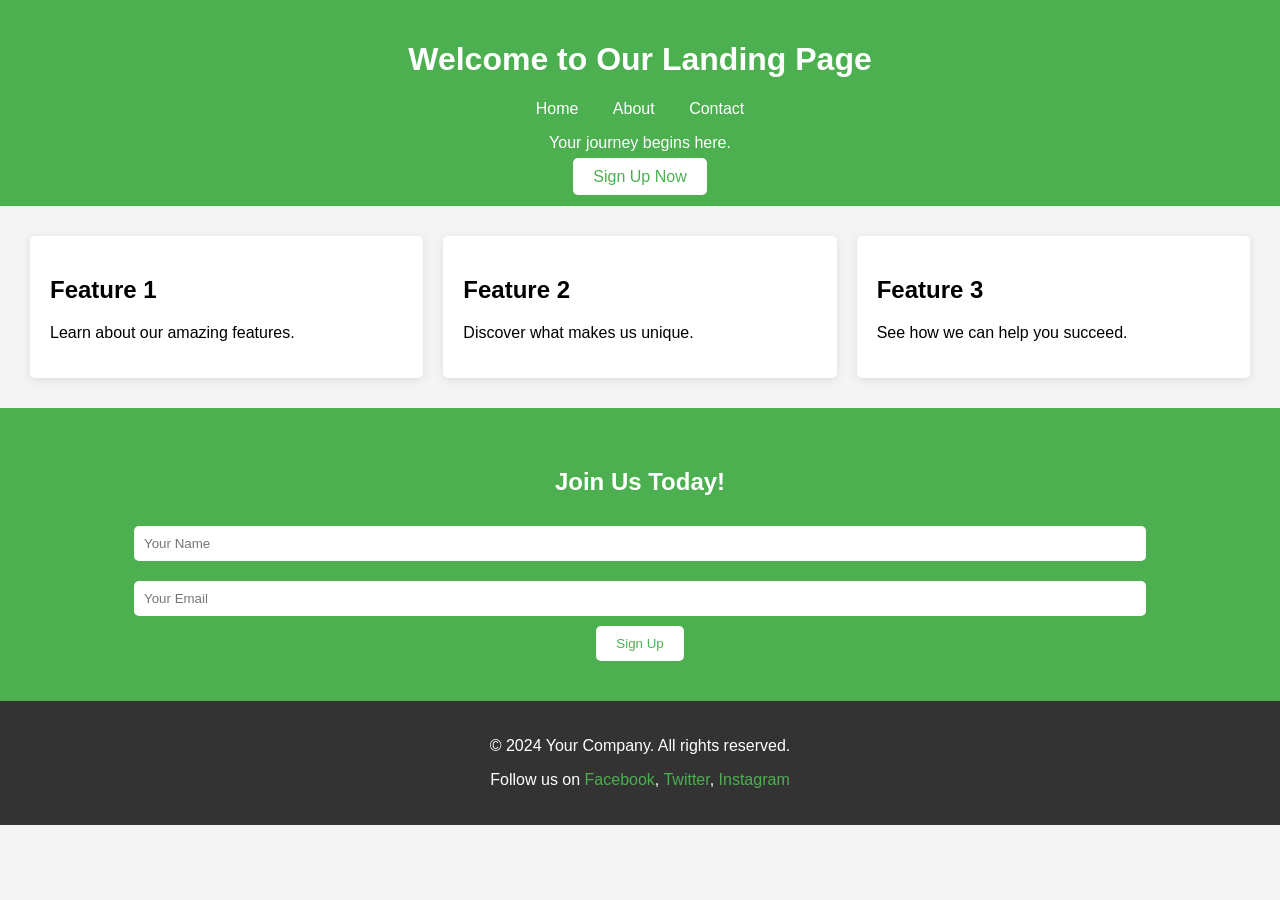
<file: task1/index.html>
<!DOCTYPE html>
<html lang="en">
<head>
    <meta charset="UTF-8">
    <meta name="viewport" content="width=device-width, initial-scale=1.0">
    <title>Home - Landing Page</title>
    <link rel="stylesheet" href="styles.css">
</head>
<body>
    <header>
        <h1>Welcome to Our Landing Page</h1>
        <nav>
            <a href="index.html">Home</a>
            <a href="about.html">About</a>
            <a href="contact.html">Contact</a>
        </nav>
        <p>Your journey begins here.</p>
        <a href="#signup" class="cta-button">Sign Up Now</a>
    </header>

    <section class="features">
        <div class="feature">
            <h2>Feature 1</h2>
            <p>Learn about our amazing features.</p>
        </div>
        <div class="feature">
            <h2>Feature 2</h2>
            <p>Discover what makes us unique.</p>
        </div>
        <div class="feature">
            <h2>Feature 3</h2>
            <p>See how we can help you succeed.</p>
        </div>
    </section>

    <section class="signup" id="signup">
        <h2>Join Us Today!</h2>
        <form>
            <input type="text" placeholder="Your Name" required>
            <input type="email" placeholder="Your Email" required>
            <button type="submit">Sign Up</button>
        </form>
    </section>

    <footer>
        <p>&copy; 2024 Your Company. All rights reserved.</p>
        <p>Follow us on 
            <a href="#">Facebook</a>, 
            <a href="#">Twitter</a>, 
            <a href="#">Instagram</a>
        </p>
    </footer>
</body>
</html>
</file>
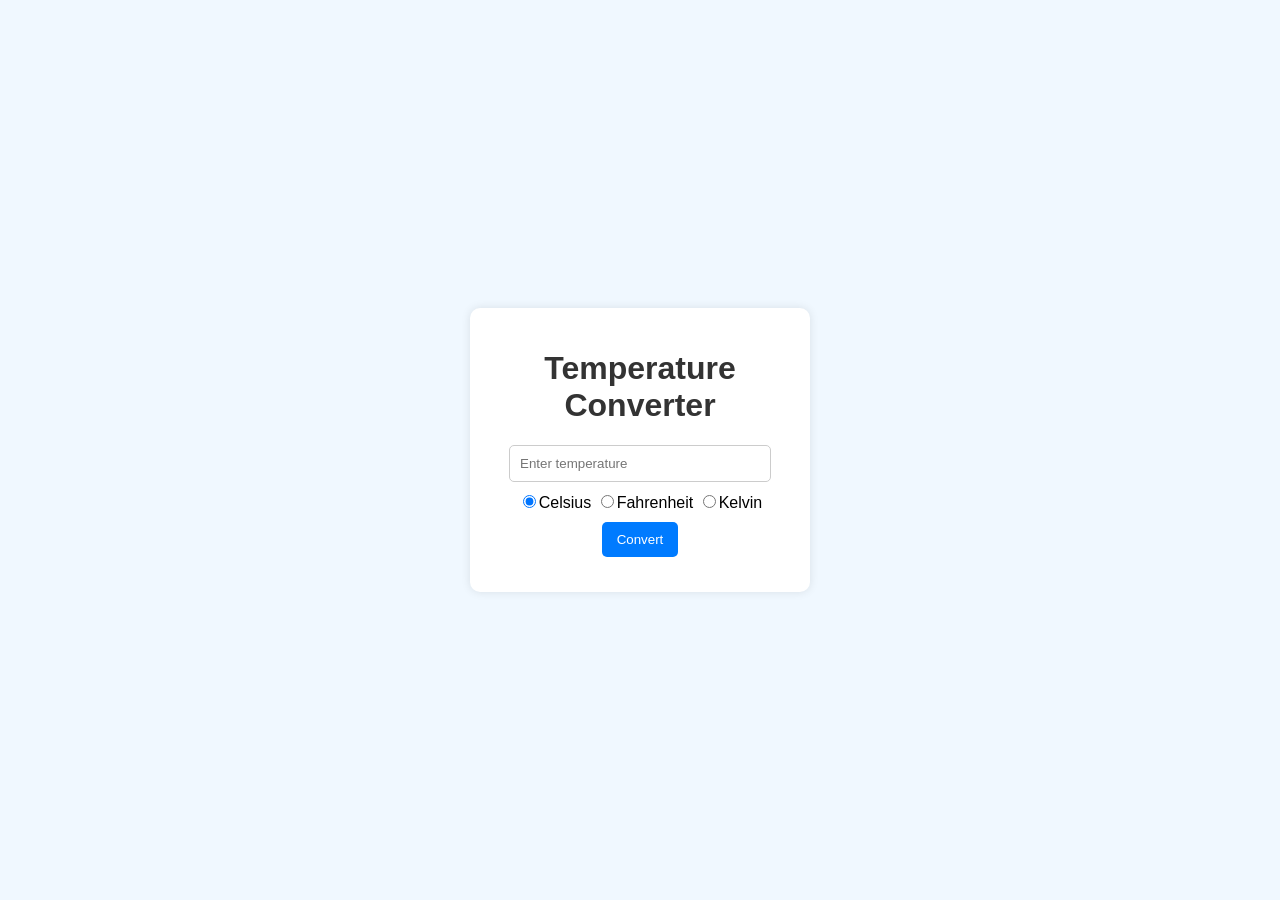
<file: temperature/index.html>
<!DOCTYPE html>
<html lang="en">
<head>
    <meta charset="UTF-8">
    <meta name="viewport" content="width=device-width, initial-scale=1.0">
    <link rel="stylesheet" href="styles.css">
    <title>Temperature Converter</title>
</head>
<body>
    <div class="container">
        <h1>Temperature Converter</h1>
        <input type="number" id="temperatureInput" placeholder="Enter temperature" required>
        <div class="unit-selection">
            <label>
                <input type="radio" name="unit" value="Celsius" checked>Celsius
            </label>
            <label>
                <input type="radio" name="unit" value="Fahrenheit">Fahrenheit
            </label>
            <label>
                <input type="radio" name="unit" value="Kelvin">Kelvin
            </label>
        </div>
        <button id="convertBtn">Convert</button>
        <div id="result" class="result"></div>
    </div>
    <script src="script.js"></script>
</body>
</html>
</file>
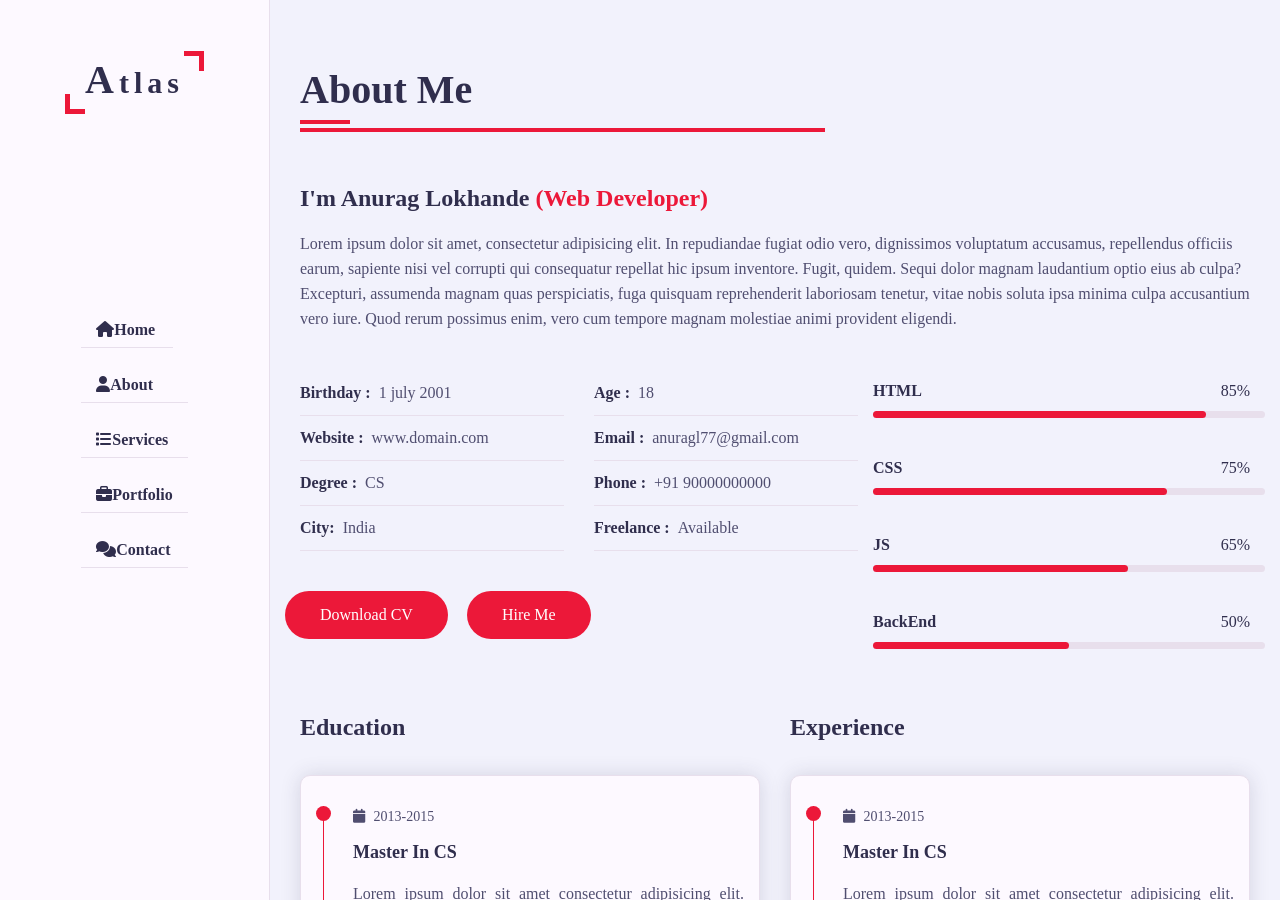
<file: PORTFOLIO/about.html>
<!DOCTYPE html>
<html lang="en">
<head>
    <meta charset="UTF-8">
    <meta http-equiv="X-UA-Compatible" content="IE=edge">
    <meta name="viewport" content="width=device-width, initial-scale=1.0">
    <title>Document</title>
    <link rel="stylesheet" href="css/style.css">
    <link rel="stylesheet" href="css/skins/color-1.css">
    <link rel="stylesheet" href="https://cdnjs.cloudflare.com/ajax/libs/font-awesome/6.2.0/css/all.min.css">
    <!--style switcher-->
    <link rel="stylesheet" href="css/skins/color-1.css" class="alternate-style" title="color-1" disabled>
    <link rel="stylesheet" href="css/skins/color-2.css" class="alternate-style" title="color-2" disabled>
    <link rel="stylesheet" href="css/skins/color-3.css" class="alternate-style" title="color-3" disabled>
    <link rel="stylesheet" href="css/skins/color-4.css" class="alternate-style" title="color-4" disabled>
    <link rel="stylesheet" href="css/skins/color-5.css" class="alternate-style" title="color-5" disabled>
    <link rel="stylesheet" href="css/style-switcher.css">
</head>
<body>
     <!--Aside Start-->
     <div class="aside">
        <div class="logo">
            <a href=""><span>A</span>tlas</a>
        </div>
        <div class="nav-toggler">
            <span></span>
        </div>
        <ul class="nav">
            <li><a href="index.html" class="active"><i class="fa fa-home"></i>Home</a></li>
            <li><a href="about.html"><i class="fa fa-user"></i>About</a></li>
            <li><a href="services.html"><i class="fa fa-list"></i>Services</a></li>
            <li><a href="portfolio.html"><i class="fa fa-briefcase"></i>Portfolio</a></li>
            <li><a href="contact.html"><i class="fa fa-comments"></i>Contact</a></li>
        </ul>
    </div>
   
      <!--About Section Start-->
      <section class="about section" id="about">
        <div class="container">
            <div class="row">
                <div class="section-title padd-15">
                    <h2>About Me</h2>
                </div>
            </div>
            <div class="row">
                <div class="about-content padd-15">
                    <div class="row">
                        <div class="about-text padd-15">
                            <h3>I'm Anurag Lokhande <span>(Web Developer)</span></h3>
                            <p>Lorem ipsum dolor sit amet, consectetur adipisicing elit. In repudiandae fugiat odio vero, dignissimos voluptatum accusamus, repellendus officiis earum, sapiente nisi vel corrupti qui consequatur repellat hic ipsum inventore. Fugit, quidem. Sequi dolor magnam laudantium optio eius ab culpa? Excepturi, assumenda magnam quas perspiciatis, fuga quisquam reprehenderit laboriosam tenetur, vitae nobis soluta ipsa minima culpa accusantium vero iure. Quod rerum possimus enim, vero cum tempore magnam molestiae animi provident eligendi.</p> </div>
                    </div>
                    <div class="row">
                        <div class="personal-info padd-15">
                            <div class="row">
                                <div class="info-item padd-15">
                                    <p>Birthday : <span>1 july 2001</span></p>
                                </div>
                                <div class="info-item padd-15">
                                    <p>Age : <span>18</span></p>
                                </div>
                                <div class="info-item padd-15">
                                    <p>Website : <span>www.domain.com</span></p>
                                </div>
                                <div class="info-item padd-15">
                                    <p>Email : <span>anuragl77@gmail.com</span></p>
                                </div>
                                <div class="info-item padd-15">
                                    <p>Degree : <span>CS</span></p>
                                </div>
                                <div class="info-item padd-15">
                                    <p>Phone : <span>+91 90000000000</span></p>
                                </div>
                                <div class="info-item padd-15">
                                    <p>City: <span>India</span></p>
                                </div>
                                <div class="info-item padd-15">
                                    <p>Freelance : <span>Available</span></p>
                                </div>
                            </div>
                            <div class="row">
                                <div class="buttons">
                                    <a href="#" class="btn">Download CV</a>
                                    <a href="contact.html" class="btn hire-me">Hire Me</a>
                                </div>
                            </div>
                        </div>
                        <div class="skills padd-15">
                            <div class="row">
                                <div class="skill-item">
                                    <h5>HTML</h5>
                                    <div class="progress">
                                        <div class="progress-in" style="width:85%;"></div>
                                        <div class="skill-percent padd-15">85%</div>
                                    </div>
                                </div>
                            </div>


                            <div class="row">
                                <div class="skill-item">
                                    <h5>CSS</h5>
                                    <div class="progress">
                                        <div class="progress-in" style="width: 75%;"></div>
                                        <div class="skill-percent padd-15">75%</div>
                                    </div>
                                </div>
                            </div>


                            <div class="row">
                                <div class="skill-item">
                                    <h5>JS</h5>
                                    <div class="progress">
                                        <div class="progress-in" style="width: 65%;"></div>
                                        <div class="skill-percent padd-15">65%</div>
                                    </div>
                                </div>
                            </div>


                            <div class="row">
                                <div class="skill-item">
                                    <h5>BackEnd</h5>
                                    <div class="progress">
                                        <div class="progress-in" style="width: 50%;"></div>
                                        <div class="skill-percent padd-15">50%</div>
                                    </div>
                                </div>
                            </div>
                        </div>
                    </div>
                    <div class="row">
                        <div class="education padd-15">
                            <h3 class="title">Education</h3>
                            <div class="row">
                                <div class="timeline-box padd-15">
                                    <div class="timeline shadow-dark">
                                        <!--timeline item-->
                                        <div class="timeline-item">
                                            <div class="circle-dot"></div>
                                            <h3 class="timeline-date">
                                                <i class="fa fa-calendar"></i> 2013-2015
                                            </h3>
                                            <h4 class="timeline-title">Master in CS </h4>
                                            <p class="timeline-text">Lorem ipsum dolor sit amet consectetur
                                                adipisicing elit. Beatae, accusamus reiciendis illo ducimus enim
                                                quisquam iste earum possimus odio, provident quod veritatis
                                                corporis similique consequatur temporibus. Labore ex
                                                perspiciatis in laborum quisquam autem nihil, alias amet,
                                                tenetur, et eaque voluptas!</p>
                                        </div>
                                        <div class="timeline-item">
                                            <div class="circle-dot"></div>
                                            <h3 class="timeline-date">
                                                <i class="fa fa-calendar"></i> 2013-2015
                                            </h3>
                                            <h4 class="timeline-title">Master in CS </h4>
                                            <p class="timeline-text">Lorem ipsum dolor sit amet consectetur
                                                adipisicing elit. Beatae, accusamus reiciendis illo ducimus enim
                                                quisquam iste earum possimus odio, provident quod veritatis
                                                corporis similique consequatur temporibus. Labore ex
                                                perspiciatis in laborum quisquam autem nihil, alias amet,
                                                tenetur, et eaque voluptas!</p>
                                        </div>
                                        <div class="timeline-item">
                                            <div class="circle-dot"></div>
                                            <h3 class="timeline-date">
                                                <i class="fa fa-calendar"></i> 2013-2015
                                            </h3>
                                            <h4 class="timeline-title">Master in CS </h4>
                                            <p class="timeline-text">Lorem ipsum dolor sit amet consectetur
                                                adipisicing elit. Beatae, accusamus reiciendis illo ducimus enim
                                                quisquam iste earum possimus odio, provident quod veritatis
                                                corporis similique consequatur temporibus. Labore ex
                                                perspiciatis in laborum quisquam autem nihil, alias amet,
                                                tenetur, et eaque voluptas!</p>
                                        </div>
                                    </div>
                                </div>
                            </div>
                        </div>
                        <div class="experience padd-15">
                            <h3 class="title">Experience</h3>

                            <div class="row">
                                <div class="timeline-box padd-15">
                                    <div class="timeline shadow-dark">
                                        <!--timeline item-->
                                        <div class="timeline-item">
                                            <div class="circle-dot"></div>
                                            <h3 class="timeline-date">
                                                <i class="fa fa-calendar"></i> 2013-2015
                                            </h3>
                                            <h4 class="timeline-title">Master in CS </h4>
                                            <p class="timeline-text">Lorem ipsum dolor sit amet consectetur
                                                adipisicing elit. Beatae, accusamus reiciendis illo ducimus enim
                                                quisquam iste earum possimus odio, provident quod veritatis
                                                corporis similique consequatur temporibus. Labore ex
                                                perspiciatis in laborum quisquam autem nihil, alias amet,
                                                tenetur, et eaque voluptas!</p>
                                        </div>
                                        <div class="timeline-item">
                                            <div class="circle-dot"></div>
                                            <h3 class="timeline-date">
                                                <i class="fa fa-calendar"></i> 2013-2015
                                            </h3>
                                            <h4 class="timeline-title">Master in CS </h4>
                                            <p class="timeline-text">Lorem ipsum dolor sit amet consectetur
                                                adipisicing elit. Beatae, accusamus reiciendis illo ducimus enim
                                                quisquam iste earum possimus odio, provident quod veritatis
                                                corporis similique consequatur temporibus. Labore ex
                                                perspiciatis in laborum quisquam autem nihil, alias amet,
                                                tenetur, et eaque voluptas!</p>
                                        </div>
                                        <div class="timeline-item">
                                            <div class="circle-dot"></div>
                                            <h3 class="timeline-date">
                                                <i class="fa fa-calendar"></i> 2013-2015
                                            </h3>
                                            <h4 class="timeline-title">Master in CS </h4>
                                            <p class="timeline-text">Lorem ipsum dolor sit amet consectetur
                                                adipisicing elit. Beatae, accusamus reiciendis illo ducimus enim
                                                quisquam iste earum possimus odio, provident quod veritatis
                                                corporis similique consequatur temporibus. Labore ex
                                                perspiciatis in laborum quisquam autem nihil, alias amet,
                                                tenetur, et eaque voluptas!</p>
                                        </div>
                                    </div>
                                </div>
                            </div>
                        </div>
                    </div>
                </div>
            </div>
        </div>
    </section>
    <!--About Section End-->
</body>
</html>
</file>
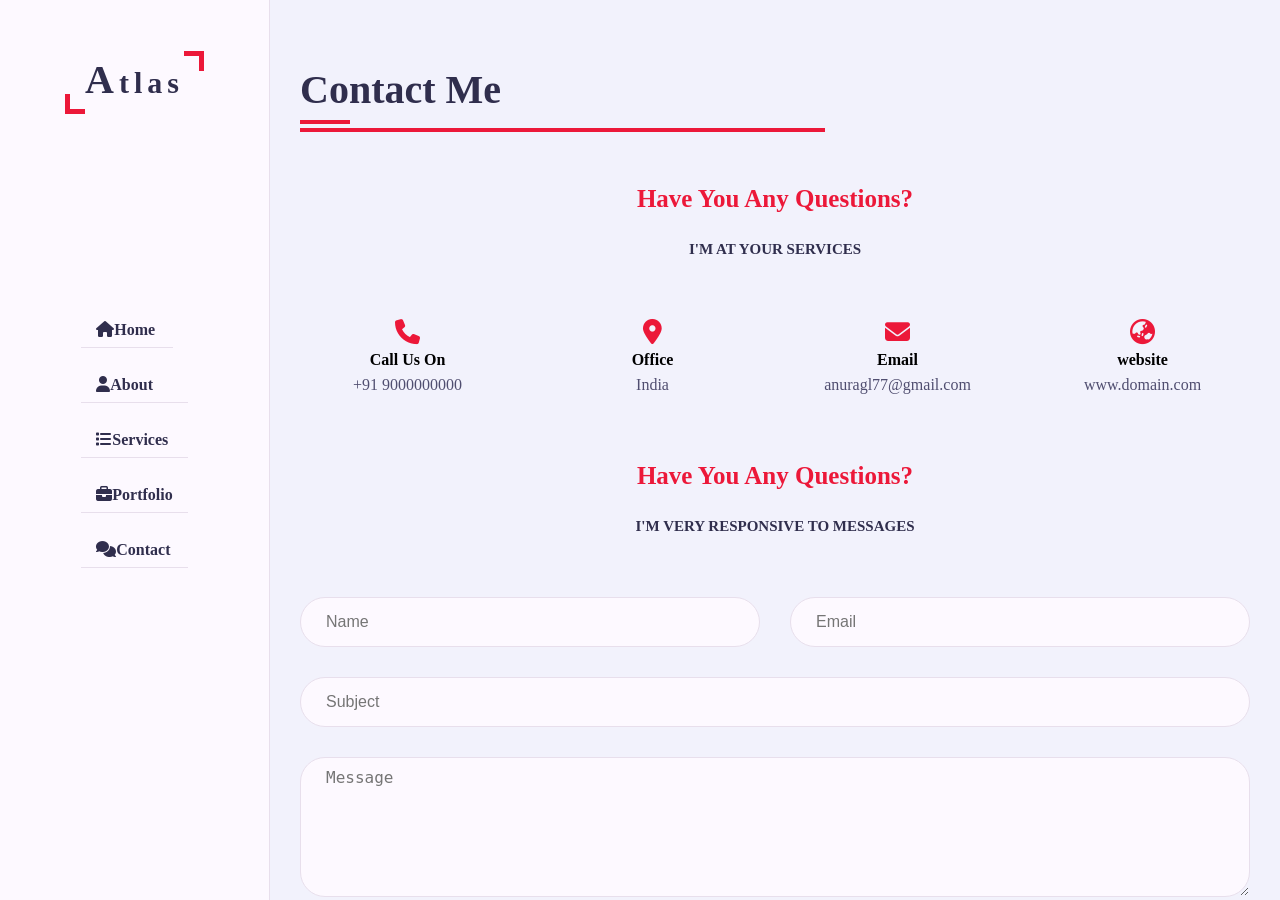
<file: PORTFOLIO/contact.html>
<!DOCTYPE html>
<html lang="en">
<head>
    <meta charset="UTF-8">
    <meta http-equiv="X-UA-Compatible" content="IE=edge">
    <meta name="viewport" content="width=device-width, initial-scale=1.0">
    <title>Document</title>
    <link rel="stylesheet" href="css/style.css">
    <link rel="stylesheet" href="css/skins/color-1.css">
    <link rel="stylesheet" href="https://cdnjs.cloudflare.com/ajax/libs/font-awesome/6.2.0/css/all.min.css">
    <!--style switcher-->
    <link rel="stylesheet" href="css/skins/color-1.css" class="alternate-style" title="color-1" disabled>
    <link rel="stylesheet" href="css/skins/color-2.css" class="alternate-style" title="color-2" disabled>
    <link rel="stylesheet" href="css/skins/color-3.css" class="alternate-style" title="color-3" disabled>
    <link rel="stylesheet" href="css/skins/color-4.css" class="alternate-style" title="color-4" disabled>
    <link rel="stylesheet" href="css/skins/color-5.css" class="alternate-style" title="color-5" disabled>
    <link rel="stylesheet" href="css/style-switcher.css">
</head>
<body>
     <!--Aside Start-->
     <div class="aside">
        <div class="logo">
            <a href=""><span>A</span>tlas</a>
        </div>
        <div class="nav-toggler">
            <span></span>
        </div>
        <ul class="nav">
            <li><a href="index.html" class="active"><i class="fa fa-home"></i>Home</a></li>
            <li><a href="about.html"><i class="fa fa-user"></i>About</a></li>
            <li><a href="services.html"><i class="fa fa-list"></i>Services</a></li>
            <li><a href="portfolio.html"><i class="fa fa-briefcase"></i>Portfolio</a></li>
            <li><a href="contact.html"><i class="fa fa-comments"></i>Contact</a></li>
        </ul>
    </div>
     <!-- Contact Section Start-->
     <section class="contact section" id="contact">
        <div class="container">
            <div class="row">
                <div class="section-title padd-15">
                    <h2>Contact Me</h2>
                </div>
            </div>
            <h3 class="contact-title padd-15">Have You Any Questions?</h3>
            <h4 class="contact-sub-title padd-15">I'M AT YOUR SERVICES</h4>
         <div class="row">
            <!--Contact info item start-->
            <div class="contact-info-item padd-15">
                <div class="icon"><i class="fa fa-phone"></i></div>
                <h4>Call Us On</h4>
                <p>+91 9000000000</p>
            </div>
              <!--Contact info item end-->
              <!--Contact info item start-->
            <div class="contact-info-item padd-15">
                <div class="icon"><i class="fa fa-map-marker-alt"></i></div>
                <h4>Office</h4>
                <p>India</p>
            </div>
              <!--Contact info item end-->
              <!--Contact info item start-->
            <div class="contact-info-item padd-15">
                <div class="icon"><i class="fa fa-envelope"></i></div>
                <h4>Email</h4>
                <p>anuragl77@gmail.com</p>
            </div>
              <!--Contact info item end-->
              <!--Contact info item start-->
            <div class="contact-info-item padd-15">
                <div class="icon"><i class="fa fa-globe-asia"></i></div>
                <h4>website</h4>
                <p>www.domain.com</p>
            </div>
              <!--Contact info item end-->
         </div>
         <h3 class="contact-title padd-15">Have You Any Questions?</h3>
         <h4 class="contact-sub-title padd-15">I'M VERY RESPONSIVE TO MESSAGES</h4>
   <!-- Contact form-->
        <div class="row">
            <div class="contact-form padd-15">
                <div class="row">
                    <div class="form-item col-6 padd-15">
                        <div class="form-group">
                            <input type="text" class="form-control" placeholder="Name">
                        </div>   
                    </div>
                    <div class="form-item col-6 padd-15">
                        <div class="form-group">
                            <input type="email" class="form-control" placeholder="Email">
                        </div>   
                    </div>
                </div>
                <div class="row">
                    <div class="form-item col-12 padd-15">
                        <div class="form-group">
                            <input type="text" class="form-control" placeholder="Subject">
                        </div>   
                    </div>
                </div>
                <div class="row">
                    <div class="form-item col-12 padd-15">
                        <div class="form-group">
                            <textarea name="" class="form-control" id="" placeholder="Message"></textarea>
                        </div>   
                    </div>
                </div>
                <div class="row">
                    <div class="form-item col-12 padd-15">
                        <button type="submit" class="btn">Send Message</button> 
                    </div>
                </div>
            </div>

        </div>              
      
        </div>
    </section>
    <!-- Contact Section End-->
</body>
</html>
</file>
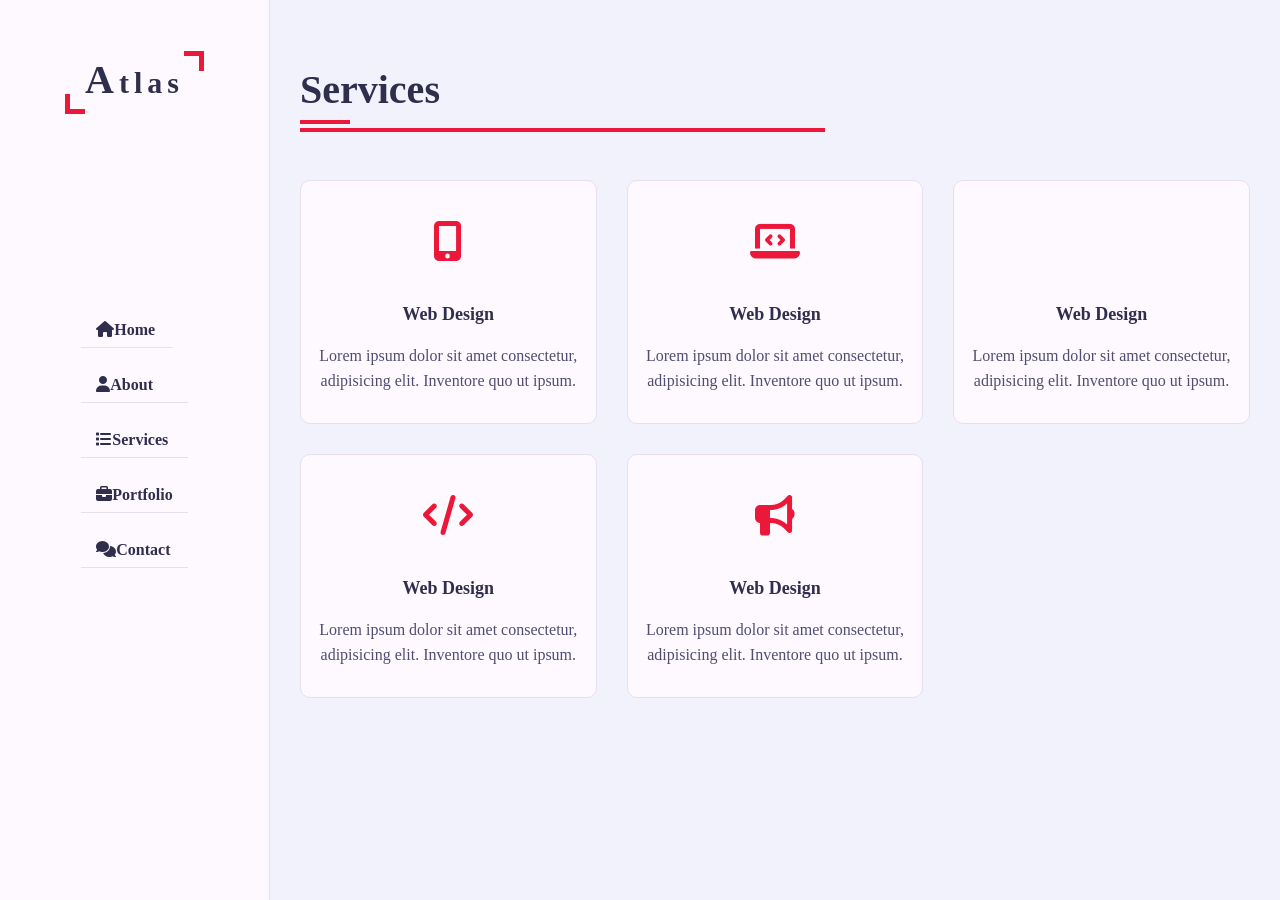
<file: PORTFOLIO/services.html>
<!DOCTYPE html>
<html lang="en">
<head>
    <meta charset="UTF-8">
    <meta http-equiv="X-UA-Compatible" content="IE=edge">
    <meta name="viewport" content="width=device-width, initial-scale=1.0">
    <title>Document</title>
    <link rel="stylesheet" href="css/style.css">
    <link rel="stylesheet" href="css/skins/color-1.css">
    <link rel="stylesheet" href="https://cdnjs.cloudflare.com/ajax/libs/font-awesome/6.2.0/css/all.min.css">
    <!--style switcher-->
    <link rel="stylesheet" href="css/skins/color-1.css" class="alternate-style" title="color-1" disabled>
    <link rel="stylesheet" href="css/skins/color-2.css" class="alternate-style" title="color-2" disabled>
    <link rel="stylesheet" href="css/skins/color-3.css" class="alternate-style" title="color-3" disabled>
    <link rel="stylesheet" href="css/skins/color-4.css" class="alternate-style" title="color-4" disabled>
    <link rel="stylesheet" href="css/skins/color-5.css" class="alternate-style" title="color-5" disabled>
    <link rel="stylesheet" href="css/style-switcher.css">
</head>
<body>
     <!--Aside Start-->
     <div class="aside">
        <div class="logo">
            <a href=""><span>A</span>tlas</a>
        </div>
        <div class="nav-toggler">
            <span></span>
        </div>
        <ul class="nav">
            <li><a href="index.html" class="active"><i class="fa fa-home"></i>Home</a></li>
            <li><a href="about.html"><i class="fa fa-user"></i>About</a></li>
            <li><a href="services.html"><i class="fa fa-list"></i>Services</a></li>
            <li><a href="portfolio.html"><i class="fa fa-briefcase"></i>Portfolio</a></li>
            <li><a href="contact.html"><i class="fa fa-comments"></i>Contact</a></li>
        </ul>
    </div>
      <!-- Services Section Start-->
      <section class="service section" id="service">
        <div class="container">
            <div class="row">
                <div class="section-title padd-15">
                    <h2>Services</h2>
                </div>
            </div>
            <div class="row">
                <!-- Service item start-->
                <div class="service-item padd-15">
                    <div class="service-item-inner">
                        <div class="icon">
                            <i class="fa fa-mobile-alt"></i>
                        </div>
                        <h4>Web Design</h4>
                        <p>Lorem ipsum dolor sit amet consectetur, adipisicing elit. Inventore quo ut ipsum.</p>
                    </div>
                </div>
                <!-- Service item end-->
                <div class="service-item padd-15">
                    <div class="service-item-inner">
                        <div class="icon">
                            <i class="fa fa-laptop-code"></i>
                        </div>
                        <h4>Web Design</h4>
                        <p>Lorem ipsum dolor sit amet consectetur, adipisicing elit. Inventore quo ut ipsum.</p>
                    </div>
                </div>
                <!-- Service item end-->
                <div class="service-item padd-15">
                    <div class="service-item-inner">
                        <div class="icon">
                            <i class="fa fa-palette-alt"></i>
                        </div>
                        <h4>Web Design</h4>
                        <p>Lorem ipsum dolor sit amet consectetur, adipisicing elit. Inventore quo ut ipsum.</p>
                    </div>
                </div>
                <!-- Service item end-->
                <div class="service-item padd-15">
                    <div class="service-item-inner">
                        <div class="icon">
                            <i class="fa fa-code"></i>
                        </div>
                        <h4>Web Design</h4>
                        <p>Lorem ipsum dolor sit amet consectetur, adipisicing elit. Inventore quo ut ipsum.</p>
                    </div>
                </div>
                <!-- Service item end-->
                <div class="service-item padd-15">
                    <div class="service-item-inner">
                        <div class="icon">
                            <i class="fa fa-bullhorn"></i>
                        </div>
                        <h4>Web Design</h4>
                        <p>Lorem ipsum dolor sit amet consectetur, adipisicing elit. Inventore quo ut ipsum.</p>
                    </div>
                </div>
                <!-- Service item end-->

            </div>
        </div>
    </section>
    <!-- Services Section End-->
</body>
</html>
</file>
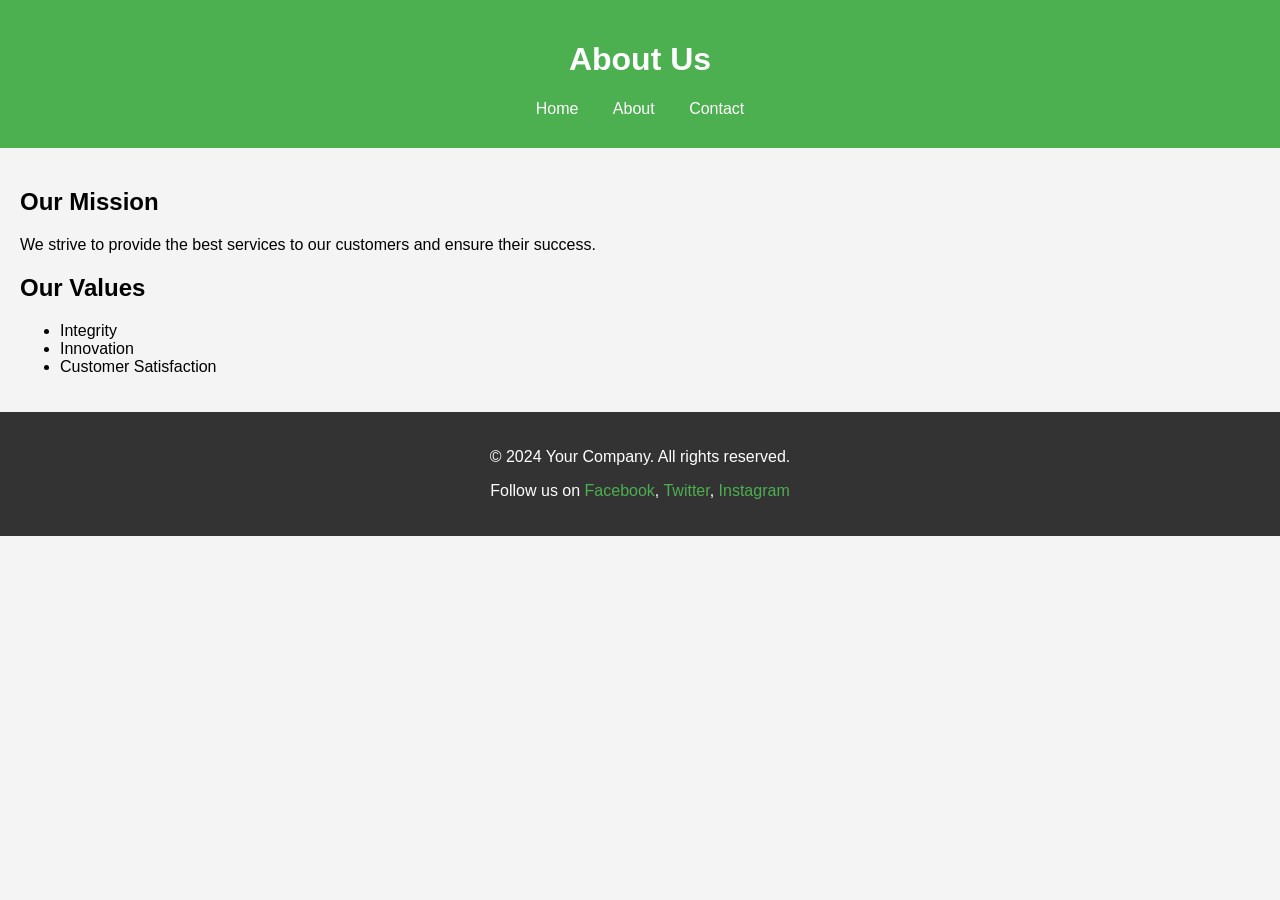
<file: task1/about.html>
<!DOCTYPE html>
<html lang="en">
<head>
    <meta charset="UTF-8">
    <meta name="viewport" content="width=device-width, initial-scale=1.0">
    <title>About Us - Landing Page</title>
    <link rel="stylesheet" href="styles.css">
</head>
<body>
    <header>
        <h1>About Us</h1>
        <nav>
            <a href="index.html">Home</a>
            <a href="about.html">About</a>
            <a href="contact.html">Contact</a>
        </nav>
    </header>

    <section class="about">
        <h2>Our Mission</h2>
        <p>We strive to provide the best services to our customers and ensure their success.</p>
        <h2>Our Values</h2>
        <ul>
            <li>Integrity</li>
            <li>Innovation</li>
            <li>Customer Satisfaction</li>
        </ul>
    </section>

    <footer>
        <p>&copy; 2024 Your Company. All rights reserved.</p>
        <p>Follow us on 
            <a href="#">Facebook</a>, 
            <a href="#">Twitter</a>, 
            <a href="#">Instagram</a>
        </p>
    </footer>
</body>
</html>
</file>
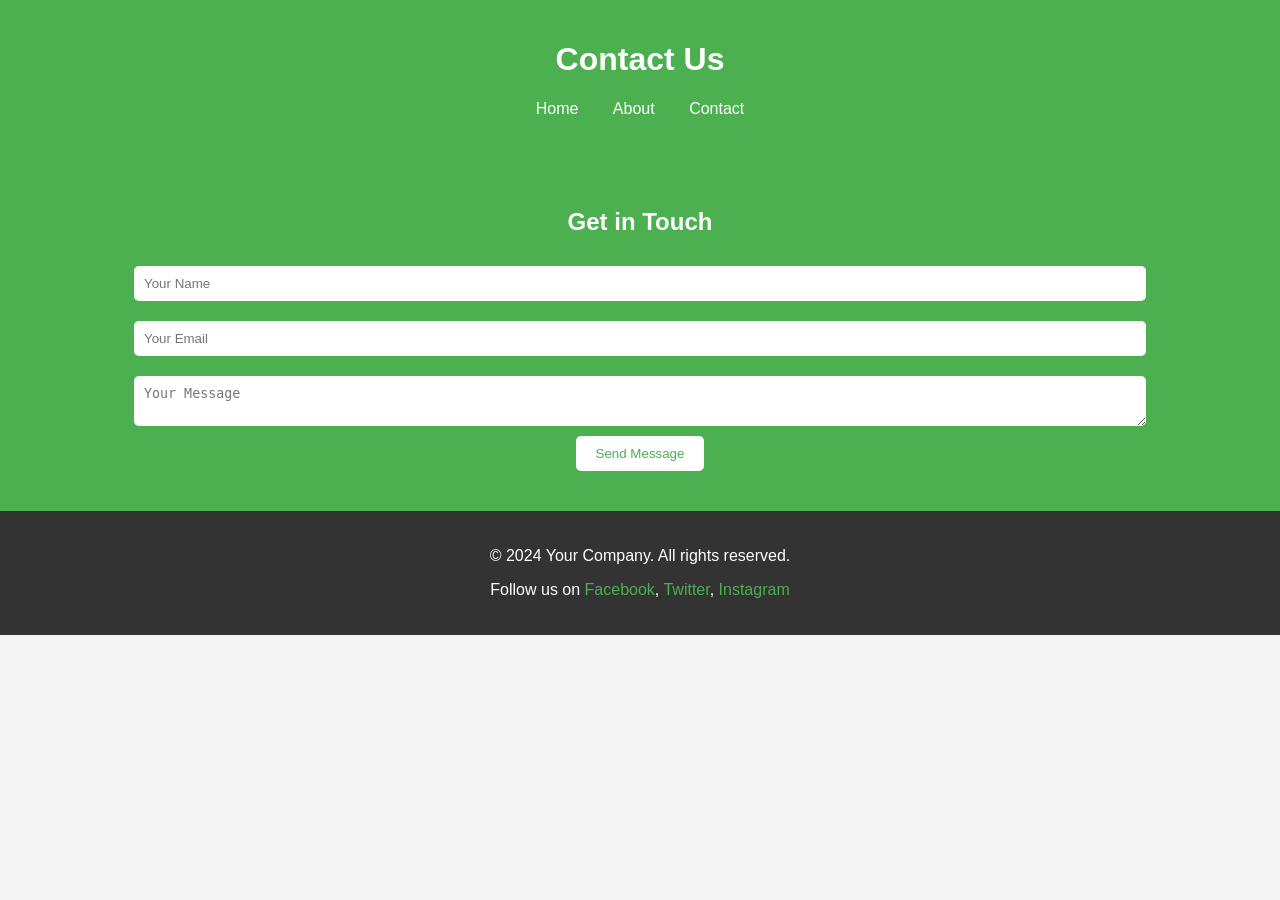
<file: task1/contact.html>
<!DOCTYPE html>
<html lang="en">
<head>
    <meta charset="UTF-8">
    <meta name="viewport" content="width=device-width, initial-scale=1.0">
    <title>Contact Us - Landing Page</title>
    <link rel="stylesheet" href="styles.css">
</head>
<body>
    <header>
        <h1>Contact Us</h1>
        <nav>
            <a href="index.html">Home</a>
            <a href="about.html">About</a>
            <a href="contact.html">Contact</a>
        </nav>
    </header>

    <section class="contact">
        <h2>Get in Touch</h2>
        <form>
            <input type="text" placeholder="Your Name" required>
            <input type="email" placeholder="Your Email" required>
            <textarea placeholder="Your Message" required></textarea>
            <button type="submit">Send Message</button>
        </form>
    </section>

    <footer>
        <p>&copy; 2024 Your Company. All rights reserved.</p>
        <p>Follow us on 
            <a href="#">Facebook</a>, 
            <a href="#">Twitter</a>, 
            <a href="#">Instagram</a>
        </p>
    </footer>
</body>
</html>
</file>
<file: task1/styles.css>
body {
    font-family: Arial, sans-serif;
    margin: 0;
    padding: 0;
    background-color: #f4f4f4;
}

header {
    background-color: #4CAF50;
    color: white;
    padding: 20px;
    text-align: center;
}

nav {
    margin: 10px 0;
}

nav a {
    color: white;
    margin: 0 15px;
    text-decoration: none;
}

.cta-button {
    background-color: #fff;
    color: #4CAF50;
    padding: 10px 20px;
    text-decoration: none;
    border-radius: 5px;
}

.features, .about, .contact {
    padding: 20px;
}

.features {
    display: flex;
    justify-content: space-around;
}

.feature {
    background: white;
    padding: 20px;
    border-radius: 5px;
    box-shadow: 0 2px 10px rgba(0, 0, 0, 0.1);
    flex: 1;
    margin: 10px;
}

.signup, .contact {
    text-align: center;
    background-color: #4CAF50;
    color: white;
    padding: 40px 20px;
}

.signup form, .contact form {
    display: flex;
    flex-direction: column;
    align-items: center;
}

.signup input, .contact input, .contact textarea {
    margin: 10px;
    padding: 10px;
    border: none;
    border-radius: 5px;
    width: 80%;
}

.signup button, .contact button {
    background-color: white;
    color: #4CAF50;
    border: none;
    padding: 10px 20px;
    border-radius: 5px;
    cursor: pointer;
}

footer {
    text-align: center;
    padding: 20px;
    background-color: #333;
    color: white;
}

footer a {
    color: #4CAF50;
    text-decoration: none;
}
</file>
<file: temperature/styles.css>
body {
    font-family: Arial, sans-serif;
    background-color: #f0f8ff;
    display: flex;
    justify-content: center;
    align-items: center;
    height: 100vh;
    margin: 0;
}

.container {
    background: white;
    padding: 20px;
    border-radius: 10px;
    box-shadow: 0 0 10px rgba(0, 0, 0, 0.1);
    text-align: center;
    width: 300px;
}

h1 {
    color: #333;
}

input[type="number"] {
    padding: 10px;
    width: 80%;
    border: 1px solid #ccc;
    border-radius: 5px;
    margin-bottom: 10px;
}

.unit-selection {
    margin-bottom: 10px;
}

button {
    padding: 10px 15px;
    background-color: #007bff;
    color: white;
    border: none;
    border-radius: 5px;
    cursor: pointer;
}

button:hover {
    background-color: #0056b3;
}

.result {
    margin-top: 15px;
    font-size: 1.2em;
    color: #555;
}
</file>
<file: PORTFOLIO/css/style.css>
@import url('https://fonts.googleapis.com/css2?family=Clicker+Script&family=Poppins:wght@200;300;400;500;600;700&display=swap');
:root{
    --bg-black-900: #f2f2fc;
    --bg-black-100: #fdf9ff;
    --bg-black-50: #e8dfec;
    --text-black-900: #302e4d;
    --text-black-700: #504e70;
}
body.dark{
    --bg-black-900: #151515;
    --bg-black-100: #222222;
    --bg-black-50: #393939;
    --text-black-900: #ffffff;
    --text-black-700: #e9e9e9;
}
body{
    line-height: 1.5;
    font-size: 16px;
    font-family: 'Poppins' sans-serif;
}
*{
    margin: 0;
    padding: 0;
    outline: none;
    text-decoration: none;
    box-sizing: border-box;
}
::before,::after{
    box-sizing: border-box;
}
ul{
    list-style: none;
}
.section{
    background: var(--bg-black-900);
    min-height: 100vh;
    display: block;
    padding: 0 30px;
    opacity: 1;
    position: fixed;
    left: 270px;
    top: 0;
    right: 0;
    bottom: 0;
    z-index: 0;
    overflow-y: auto;
    overflow-x: hidden;
}
.section.back-section{
    z-index: 1;
}
.section.active{
    z-index: 2;
    opacity: 1;
    animation: slideSection 1s ease;
}
@keyframes slideSection{
    0%{
        transform: translateX(100%);
    }
    100%{
        transform: translateX(0%);
    }
}
.hidden{
    display: none !important;
}

.padd-15{
    padding-left: 15px;
    padding-right: 15px;
}
.container{
    max-width: 1100px;
    margin: auto;
    width: 100%;
}
.section .container{
    padding-top: 60px;
    padding-bottom: 70px;
}
.section-title{
    flex: 0 0 100%;
    max-width: 100%;
    margin-bottom: 60px;
}
.section-title h2{
    font-size: 40px;
    color: var(--text-black-900);
    font-weight: 700;
    position: relative;
}
.section-title h2::before{
    content: '';
    height: 4px;
    width: 50px;
    background-color: var(--skin-color);
    position: absolute;
    top: 100%;
    left: 0;      
}
.section-title h2::after{
    content: '';
    height: 4px;
    width: 525px;
    background-color: var(--skin-color);
    position: absolute;
    top: 100%;
    left: 0;    
    margin-top: 8px;  
}
.row{
    display: flex;
    flex-wrap: wrap;
    margin-left: -15px;
    margin-right: -15px;
    position: relative;
}
.btn{
    font-size: 16px;
    font-weight: 500;
    padding: 12px 35px;
    color: white;
    border-radius: 40px;
    display: inline-block;
    white-space: nowrap;
    border: none;
    background: var(--skin-color);
    transition: all 0.3s ease;
}
.btn:hover{
    transform: scale(1.05);
}
.shadow-dark{
    box-shadow: 0 0 20px rgba(48, 46, 77, 0.15);
}
/*aside*/
.aside{
  width: 270px;
  background: var(--bg-black-100);
  position: fixed;
  top: 0;
  left: 0;
  padding: 30px;
  height: 100%;
  border-right: 1px solid var(--bg-black-50);
  display: flex;
  justify-content: center;
  align-items: center;
  z-index: 10;
}
.aside .logo{
    position: absolute;
    top: 50px;
    font-size: 30px;
    text-transform: capitalize;
}
.aside .logo a{
    color: var(--text-black-900);
    font-weight: 700;
    padding: 15px 20px;
    font-size: 30px;
    letter-spacing: 5px;
    position: relative;
}
.aside .logo a span{
    font-family: 'Clicker Script' cursive;
    font-size: 40px;
}
.aside .logo a::before{
    content: '';
    position: absolute;
    width: 20px;
    height: 20px;
    border-bottom: 5px solid var(--skin-color);
    border-left: 5px solid var(--skin-color);
    bottom: 0;
    left: 0;
}
.aside .logo a::after{
    content: '';
    position: absolute;
    width: 20px;
    height: 20px;
    border-top: 5px solid var(--skin-color);
    border-right: 5px solid var(--skin-color);
    top: 0;
    right: 0;
}
.aside .nav-toggler{
    height: 40px;
    width: 45px;
    border: 1px solid var(--bg-black-50);
    cursor: fixed;
    left: 300px;
    top: 20px;
    border-radius: 5px;
    background: var(--bg-black-100);
    display: none;
    align-items: center;
    justify-content: center;
}
.aside .nav-toggler span{
    height: 2px;
    width: 18px;
    background: var(--skin-color);
    display: inline-block;
    position: relative;
}
.aside .nav-toggler span::before{
    content: '';
    height: 2px;
    width: 18px;
    background: var(--skin-color);
    position: absolute;
    top: -6px;
    left: 0;
}
.aside .nav-toggler span::after{
    content: '';
    height: 2px;
    width: 18px;
    background: var(--skin-color);
    position: absolute;
    top: 6px;
    left: 0;
}
.aslide .nav{
    margin-top: 50px;
}
.aside .nav li{
    margin-bottom: 20px;
    display: block;
}
.aside .nav li a{
    font-size: 16px;
    font-weight: 600;
    display: block;
    border-bottom: 1px solid var(--bg-black-50);
    color: var(--text-black-900);
    padding: 5px 15px;
}
.aside .nav li a.active{
    margin-right: 15px;
}
/*home*/
.home{
    min-height: 100vh;
    display: flex;
    color: var(--text-black-900);
}
.home .home-info{
    flex: 0 0 60%;
    max-width: 60%;
}feComponentTransfer28px

h3.heool{
margin: 28px;
margin: 15px 0;
}
h3.hello span{
    font-family: 'Clicker Script', cursive;
    font-size: 30px;
    font-weight: 700;
    color: var(--skin-color);
}
h3.my-profession{
    font-size: 30px;
    margin: 15px 0;
}
.typing{
    color: var(--skin-color);
}
.home-info p{
    margin-bottom: 70px;
    font-size: 20px;
    color: var(--text-black-700);
}
.home .home-img{
    flex: 0 0 40%;
    max-width: 40%;
    text-align: center;
    position: relative;
}
.home-img::after{
    content: '';
    position: absolute;
    height: 80px;
    width: 80px;
    right: 20px;
    bottom: -40px;
    border-bottom: 10px solid var(--skin-color);
    border-right: 10px solid var(--skin-color);
}
.home-img::before{
    content: '';
    position: absolute;
    height: 80px;
    width: 80px;
    left: -20px;
    top: -40px;
    border-top: 10px solid var(--skin-color);
    border-left: 10px solid var(--skin-color);
}
.home .home-img img{
    height: 400px;
    margin: auto;
    border-radius: 5px;
}
/*About*/
.about .about-content{
    flex: 0 0 100%;
    max-width: 100%; 
}
.about .about-content .about-text{
    flex: 0 0 100%;
    max-width: 100%;
}
.about .about-content .about-text h3{
    font-size: 24px;
    margin-bottom: 15px;
    font-weight: 700;
    color: var(--text-black-900);
}
.about .about-content .about-text h3 span{
    color: var(--skin-color);
}
.about .about-content .about-text p{
    font-size: 16px;
    line-height: 25px;
    color: var(--text-black-700);
}
.about .about-content .personal-info{
    flex: 0 0 60%;
    max-width: 60%;
    margin-top: 40px;
}
.about .about-content .personal-info .info-item{
    flex: 0 0 50%;
    max-width: 50%;
}
.about .about-content .personal-info .info-item p{
    font-weight: 600;
    padding: 10px 0;
    font-size: 16px;
    color: var(--text-black-900);
    border-bottom: 1px solid var(--bg-black-50);
}
.about .about-content .personal-info .info-item p span{
   font-weight: 400;
   color: var(--text-black-700);
   margin-left: 4px;
   display: inline-block;
}
.about .about-content .personal-info .buttons{
    margin-top: 30px;
}
.about .about-content .personal-info .buttons .btn{
    margin-right: 15px;
    margin-top: 10px;
}
.about .about-content .skills{
    flex: 0 0 40%;
    max-width: 40%;
    margin-top: 40px;
}
.about .about-content .skills .skill-item{
    flex: 0 0 100%;
    max-width: 100%;
}
.about .about-content .skills .skill-item h5{
    line-height: 40px;
    font-weight: 600;
    font-size: 16px;
    color: var(--text-black-900);
    text-transform: capitalize;
}
.about .about-content .skills .skill-item .progress{
    background-color: var(--bg-black-50);
    height: 7px;
    border-radius: 4px;
    width: 100%;
    position: relative;
}
.about .about-content .skills .skill-item{
    margin-bottom: 30px;
} 
.about .about-content .skills .skill-item .progress .progress-in{
   position: absolute;
   left: 0;
   top: 0;
   height: 100%; 
   border-radius: 4px;
   background-color: var(--skin-color);
}
.about .about-content .skills .skill-item .skill-percent{
    position: absolute;
    right: 0;
    color: var(--text-black-900);
    top: -40px;
    font-weight: 400;
    line-height: 40px;
}
.about .about-content .education,
.about .about-content .experience{
    flex: 0 0 50%;
    max-width: 50%; 
    margin-top: 30px;
}
.about .about-content h3.title{
    font-size: 24px;
    margin-bottom: 30px;
    font-weight: 700;
    color: var(--text-black-900);
}
.about .about-content .timeline-box{
    flex: 0 0 100%;
    max-width: 100%;
}
.about .about-content .timeline{
    background-color: var(--bg-black-100);
    padding: 30px 15px;
    border: 1px solid var(--bg-black-50);
    border-radius: 10px;
    width: 100%;
    position: relative;
}
.about .about-content .timeline .timeline-item{
    position: relative;
    padding-left: 37px;
    padding-bottom: 50px;
}
.about .about-content .timeline .timeline-item:last-child{
    padding-bottom: 0;
}
.about .about-content .timeline .timeline-item::before{
     content: '';
     width: 1px;
     position: absolute;
    height: 100%;
    left: 7px;
     top: 0;
    background-color: var(--skin-color);
    }
    .about .about-content .timeline .circle-dot{
        position: absolute;
        left: 0;
        top: 0;
        height: 15px;
        width: 15px;
        border-radius: 50%;
        background-color: var(--skin-color);
    }
    .about .about-content .timeline .timeline-date{
        font-weight: 400;
        font-size: 14px;
        margin-bottom: 12px;
        color: var(--text-black-700);
    }
    .about .about-content .timeline .timeline-date .fa{
        margin-right: 5px;
    }
    .about .about-content .timeline .timeline-title{
        font-weight: 700;
        font-size: 18px;
        margin-bottom: 15px;
        text-transform: capitalize;
        color: var(--text-black-900);
    }
    .about .about-content .timeline .timeline-text{
        line-height: 25px;
        font-size: 16px;
        text-align: justify;
        color: var(--text-black-700);
    }
/*service*/ 
.service .container{
    padding-bottom: 40px;
}
.service .service-item{
    margin-bottom: 30px;
    flex: 0 0 33.33%;
    max-width: 33.33%;
}
.service .service-item .service-item-inner{
    background-color: var(--bg-black-100);
    border: 1px solid var(--bg-black-50);
    border-radius: 10px;
    padding: 30px 15px;
    text-align: center;
    transition-timing-function: all 0.3s ease;
}
.service .service-item .service-item-inner:hover{
    box-shadow: 0 0 20px rgba(48, 46, 77, 0.15);
}
.service .service-item .service-item-inner .icon{
    height: 60px;
    width: 60px;
    border-radius: 50%;
    display: block;
    /* background-color: red; */
    margin: 0 auto 30px;
    text-align: center;
    transition: all 0.3s ease;
}
.service .service-item .service-item-inner .icon .fa{
     font-size: 40px;
     line-height: 60px;
     color: var(--skin-color);
     transition: all 0.3s ease;
}
.service .service-item .service-item-inner:hover .icon{
    background: var(--skin-color);
}
.service .service-item .service-item-inner:hover .icon .fa{
    font-size: 25px;
    color: #ffffff;
}
.service .service-item .service-item-inner h4{
     font-size: 18px;
     margin-bottom: 15px;
     color: var(--text-black-900);
     font-weight: 700;
     text-transform: capitalize;
}
.service .service-item .service-item-inner p{
    font-size: 16px;
    color: var(--text-black-700);
    line-height: 25px;
} 
/*portfolio*/
.portfolio .portfolio-heading{
    flex: 0 0 100%;
    max-width: 100%;
    margin-bottom: 40px;
}
.portfolio .portfolio-heading h2{
    color: var(--text-black-900);
    font-weight: 500;
}
.portfolio .portfolio-item{
    flex: 0 0 33.33%;
    max-width: 33.33%;
    margin-bottom: 30px;
}
.portfolio .portfolio-item-inner{
    border: 6px solid var(--bg-black-100);
    border-radius: 10px;
    overflow: hidden;
    cursor: pointer;
}
.portfolio .portfolio-item-inner.portfolio-img img{
    width: 100%;
    display: block;
}
/*contact*/
.contact-title{
    color: var(--skin-color);
    text-align: center;
    font-size: 25px;
    margin-bottom: 20px;
}
.contact-sub-title{
    color: var(--text-black-900);
    text-align: center;
    font-size: 15px;
    margin-bottom: 60px;
}

.contact .contact-info-item{
    flex: 0 0 25%;
    max-width: 25%;
    text-align: center;
    margin-bottom: 60px;
}
.contact .contact-info-item .icon{
    display: inline-block;
}
.contact .contact-info-item .icon .fa{
    font-size: 25px;
    color: var(--skin-color);
}
.contact .contact-info-item h45{
    font-size: 18px;
    font-weight: 700;
    color: var var(--text-black-900);
    text-transform: capitalize;
    margin: 150x 0 5px;
}
.contact .contact-info-item p{
    font-size: 16px;
    line-height: 25px;
    color: var(--text-black-700);
    font-weight: 400;
}
.contact .contact-form{
    flex: 0 0 100%;
    max-width: 100%;
}
.contact .contact-form .col-6{
    flex: 0 0 50%;
    max-width: 50%;
}
.contact .contact-form .col-12{
    flex: 0 0 100%;
    max-width: 100%;
    /* background: red; */
}
.contact .contact-form .form-item{
    margin-bottom: 30px;
}
.contact .contact-form .form-item .form-control{
   width: 100%;
   height: 50px;
   border-radius: 25px;
   background: var(--bg-black-100);
   border: 1px solid var(--bg-black-50);
   padding: 10px 25px;
   font-size: 16px;
   color: var(--text-black-700);
   transition: all 0.3s ease;
}
.contact .contact-form .form-item .form-control:focus{
    box-shadow:  0 0 20px rgba(48, 46, 77, 0.15);
}
.contact .contact-form .form-item textarea.form-control{
   height: 140px;
}
.contact .contact-form .btn{
    height: 50px;
    padding: 0 50px;
}
@media (max-width: 1199px){
    .aside{
        left: -270px;
    }
    .aside.open{
        left: 0;
    }
    .aside .nav-toggler{
        display: flex;
        left: 30px;
    }.section{
        left: 0;
    }
    .about .about-content.personal-info .info-item p span{
        display: block;
        margin-left: 0;
    }
}
@media (max-width: 991px){
    .contact .contact-info-item,
    .portfolio .portfolio-item,
    .service .service-item{
    flex: 0 0 50%;
    max-width: 50%;
  }
  
    .home .home-info{
    flex: 0 0 100%;
    max-width: 100%;
  }
    .home .home-img{
    display: none;
   }
}
@media( max-width: 767px){
    .contact .contact-form .col-6,
    .contact .contact-info-item,
    .portfolio .portfolio-item, 
    .service .service-item,
    .about .about-content .experience,
    .about .about-content .education,
    .about .about-content .skills,
    .about .about-content .personal-info{
        flex: 0 0 100%;
        max-width: 100%;
    }
}
</file>
<file: PORTFOLIO/css/skins/color-1.css>
:root{
    --skin-color: #ec1839;
}
</file>
<file: PORTFOLIO/css/skins/color-2.css>
:root{
    --skin-color: #fa5b0f;
}
</file>
<file: PORTFOLIO/css/skins/color-3.css>
:root{
    --skin-color: #37b182;
}
</file>
<file: PORTFOLIO/css/skins/color-4.css>
:root{
    --skin-color: #1854b4;
}
</file>
<file: PORTFOLIO/css/skins/color-5.css>
:root{
    --skin-color: #f021b2;
}
</file>
<file: PORTFOLIO/css/style-switcher.css>
.style-switcher{
    position: fixed;
    right: 0;
    top: 60px;
    padding: 15px;
    width: 200px;
    border: 1px solid var(--bg-black-50);
    background: var(--bg-black-100);
    z-index: 101;
    border-radius: 5px;
    transition: all 0.3s ease;
    transform: translateX(100%);
}
.style-switcher.open{
    transform: translateX(-25px);
}
.style-switcher .s-icon{
    position: absolute;
    height: 40px;
    width: 40px;
    text-align: center;
    font-size: 20px;
    background: var(--bg-black-100);
    color: var(--text-black-900);
    right: 100%;
    border:  1px solid var(--bg-black-50);
    margin-right: 25px;
    cursor: pointer;
    transition: all 0.3s ease;
    border-radius: 50%;
}
.style-switcher .s-icon i{
    line-height: 40px;
}
.style-switcher .style-switcher-toggler{
    top: 0;
}
.style-switcher .day-night{
    top: 55px;
}
.style-switcher h4{
    margin: 0 0 10px;
    color: var(--text-black-700);
    font-size: 16px;
    font-weight: 600;
    text-transform: capitalize;
}
.style-switcher .colors{
   display: flex;
   flex-wrap: wrap;
   justify-content: space-between;
}
.style-switcher .colors span{
    display: inline-block;
    height: 30px;
    width: 30px;
    border-radius: 50%;
    border: 1px solid red;
}
.style-switcher .colors-1{
    background: #ec1839;
}
.style-switcher .colors-2{
    background: #fa5b0f;
}
.style-switcher .colors-3{
    background: #37b182;
}
.style-switcher .colors-4{
    background: #1854b4;
}
.style-switcher .colors-5{
    background: #f021b2;
}
</file>
